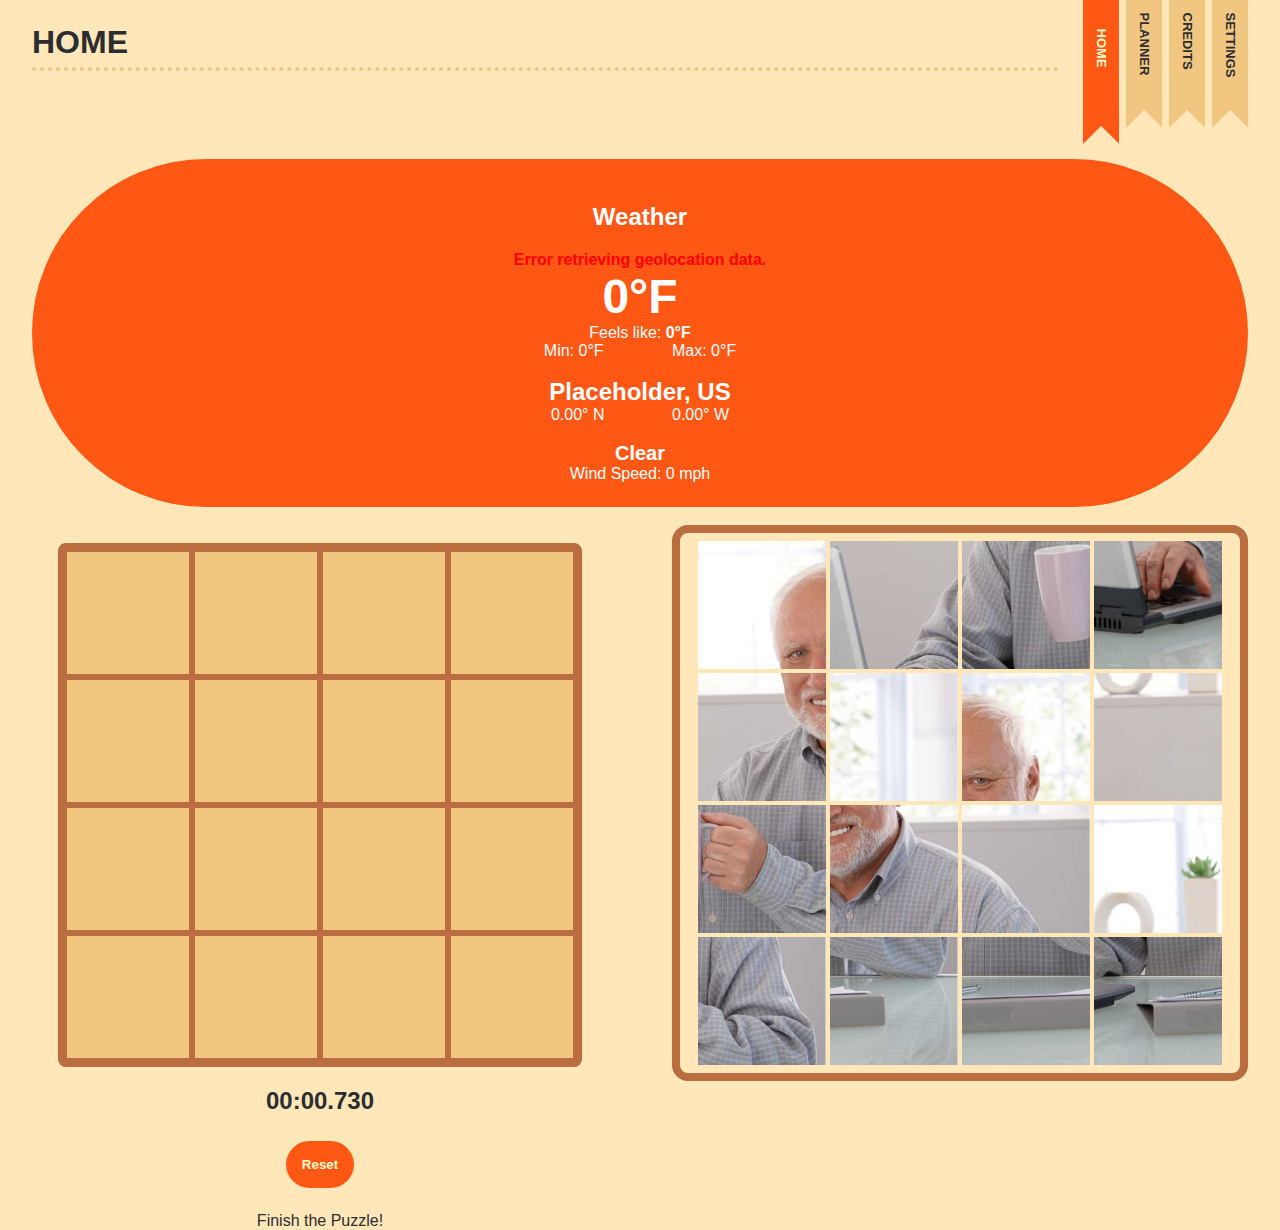
<file: index.html>
<!DOCTYPE html>
<html>
<head>
    <meta name="viewport" content="width=device-width, initial-scale=1.0">
    <title>Prereq | Home</title>
    <link rel="stylesheet" href="styles.css">

    <!--Script and loadTheme() called in head to avoid screen flash from theme not being loaded-->
    <script src="proj9.js"></script>
    <script>loadTheme();</script>
</head>
<body>
    <nav>
        <div class="ribbon selected">
            <span>HOME</span></div>
        <div id="planner.html" class="ribbon" type="button" onclick="loadPage(id)">
            <span>PLANNER</span></div>
        <div id="credits.html" class="ribbon" type="button" onclick="loadPage(id)">
            <span>CREDITS</span></div>
        <div id="settings.html" class="ribbon" type="button" onclick="loadPage(id)">
            <span>SETTINGS</span></div>
    </nav>

    <h1>HOME</h1><br><br><br><br>

    <!-- Weather Display -->
    <div class="weather-display">
        <h2>Weather</h2>
        <span id="weatherError" style="color:red;font-weight:bold"></span>
        <span id="temp" style="font-size:48px;font-weight:bold;">0°F</span>
        <span id="feelsLike">Feels like: <b>0°F</b></span>
        <div class="horizontal">
            <span id="minTemp">Min: 0°F</span>
            <span id="maxTemp">Max: 0°F</span>
        </div><br>

        <span id="location" style="font-size:24px;font-weight:bold">Placeholder, US</span>
        <div class="horizontal">
            <span id="lat">0.00° N</span>
            <span id="lon">0.00° W</span>
        </div><br>

        <span id="weatherDesc" style="font-size:20px;font-weight:bold">Clear</span>
        <span id="windSpeed">Wind Speed: 0 mph</span>
    </div><br>

    <!-- Puzzle Display -->
    <div class="horizontal">
        <div class="centered"><br>
            <div class="puzzle-grid"></div>
            <h2 id="timer">0:00</h2>
            <button id="reset">Reset</button><br>
            <label id="message">Finish the Puzzle!</label>
        </div>
            <div class="puzzle-storage"></div>
    </div>

    <script src="pageLoader.js"></script>
    <script>fadePreviousNavButton()</script>

    <script src="proj10.js"></script>
    <script src="proj11.js"></script>
</body>
</html>
</file>
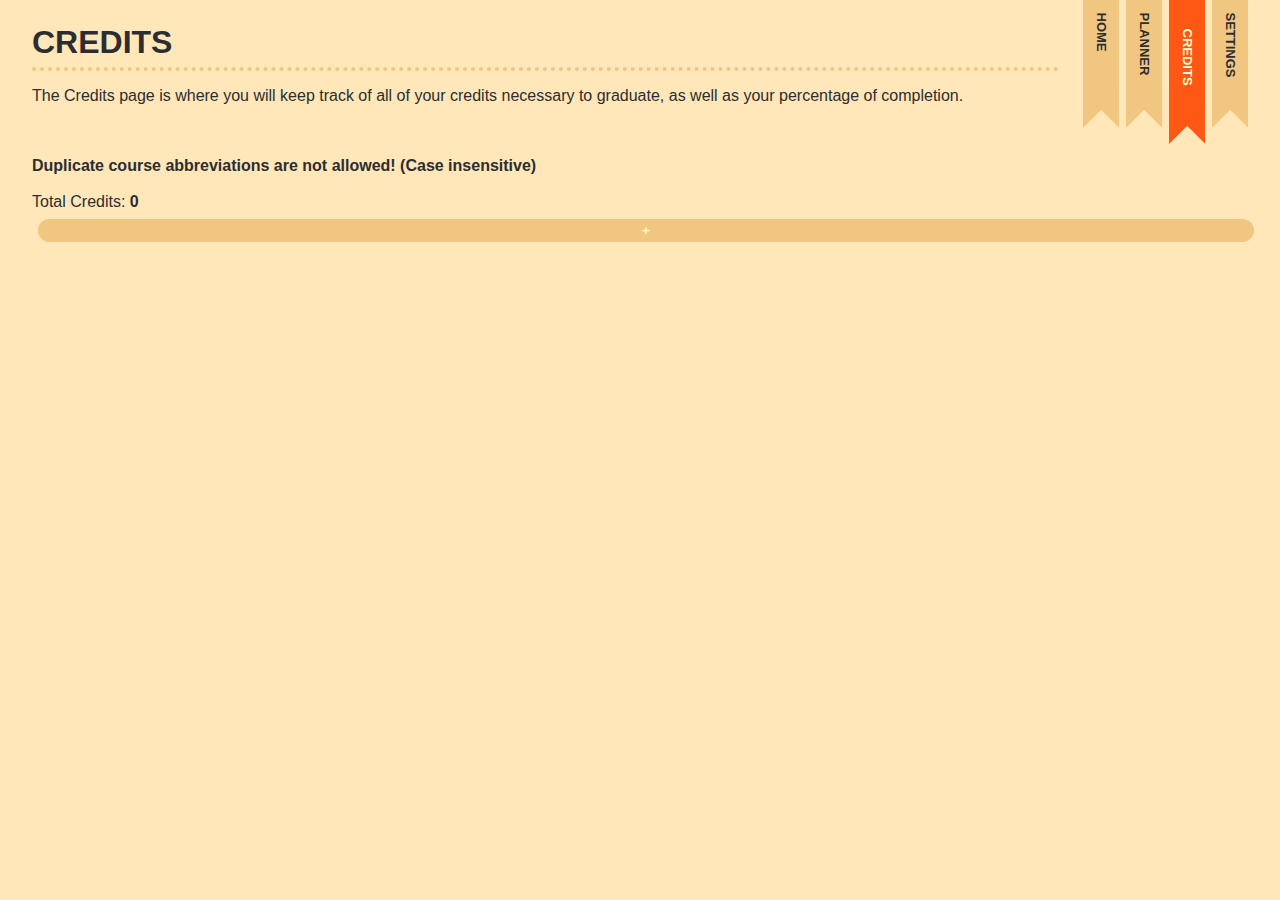
<file: credits.html>
<!DOCTYPE html>
<html>
<head>
    <meta name="viewport" content="width=device-width, initial-scale=1.0">
    <title>Prereq | Credits</title>
    <link rel="stylesheet" href="styles.css">

    <script src="proj9.js"></script>
    <script>loadTheme();</script>

    <script src="proj3.js" defer></script>
</head>
<body>
    <nav>
        <div id="index.html" class="ribbon" type="button" onclick="loadPage(id)">
            <span>HOME</span></div>
        <div id="planner.html" class="ribbon" type="button" onclick="loadPage(id)">
            <span>PLANNER</span></div>
        <div class="ribbon selected">
            <span>CREDITS</span></div>
        <div id="settings.html" class="ribbon" type="button" onclick="loadPage(id)">
            <span>SETTINGS</span></div>
    </nav>

    <h1>CREDITS</h1>
    <p>
        The Credits page is where you will keep track of all of your credits necessary to graduate, as well as your percentage of completion.
    </p><br><br>

    <!--Courses List-->
    <label style="font-weight:bold">Duplicate course abbreviations are not allowed! (Case insensitive)</label>
    <br>
    <br>
    <label for="totalCredits">Total Credits:</label>
    <span id="totalCredits" style="font-weight: bold">0</span>
    <button class="course-add" onclick="addCourse()">+</button>

    <div id="courseList"></div>

    <script src="pageLoader.js"></script>
    <script>fadePreviousNavButton()</script>
</body>
</html>
</file>
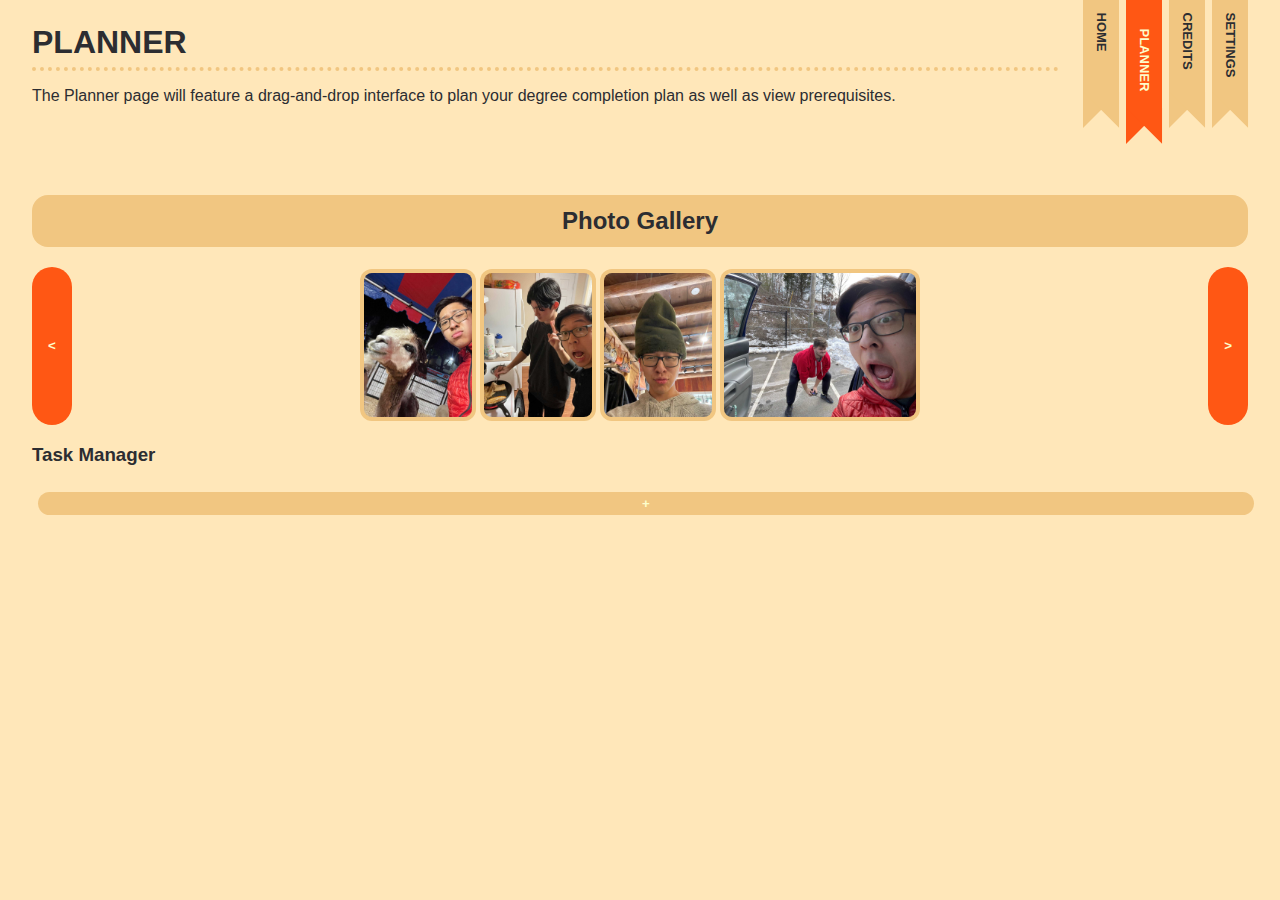
<file: planner.html>
<!DOCTYPE html>
<html>
<head>
    <meta name="viewport" content="width=device-width, initial-scale=1.0">
    <title>Prereq | Planner</title>
    <link rel="stylesheet" href="styles.css">

    <script src="proj9.js"></script>
    <script>loadTheme();</script>
</head>
<body>
    <nav>
        <div id="index.html" class="ribbon"  type="button" onclick="loadPage(id)">
            <span>HOME</span></div>
        <div class="ribbon selected">
            <span>PLANNER</span></div>
        <div id="credits.html" class="ribbon" type="button" onclick="loadPage(id)">
            <span>CREDITS</span></div>
        <div id="settings.html" class="ribbon" type="button" onclick="loadPage(id)">
            <span>SETTINGS</span></div>
    </nav>

    <h1>PLANNER</h1>
    <p>
        The Planner page will feature a drag-and-drop interface to plan your degree completion plan as well as view prerequisites.
    </p>

    <br><br><br>
    <h2 style="background-color:var(--dark-color); padding: 12px; border-radius: 16px; text-align: center">Photo Gallery</h2>
    <div class="horizontal-container">
        <button class="gallery-button left" onclick="moveGallery(-1)"><</button>
        <div class="gallery"></div>
        <button class="gallery-button right" onclick="moveGallery(1)">></button>
    </div>
    <h3 id="image-caption" style="text-align:center"></h3>
    
    <!--Task List-->
    <h3>Task Manager</h3>
    <button class="course-add" onclick="addTask()">+</button>

    <div id="taskList"></div>

    <script src="pageLoader.js"></script>
    <script>fadePreviousNavButton()</script>

    <script src="proj5.js"></script>

    <script src="objects.js"></script>
    <script src="proj8.js"></script>
</body>
</html>
</file>
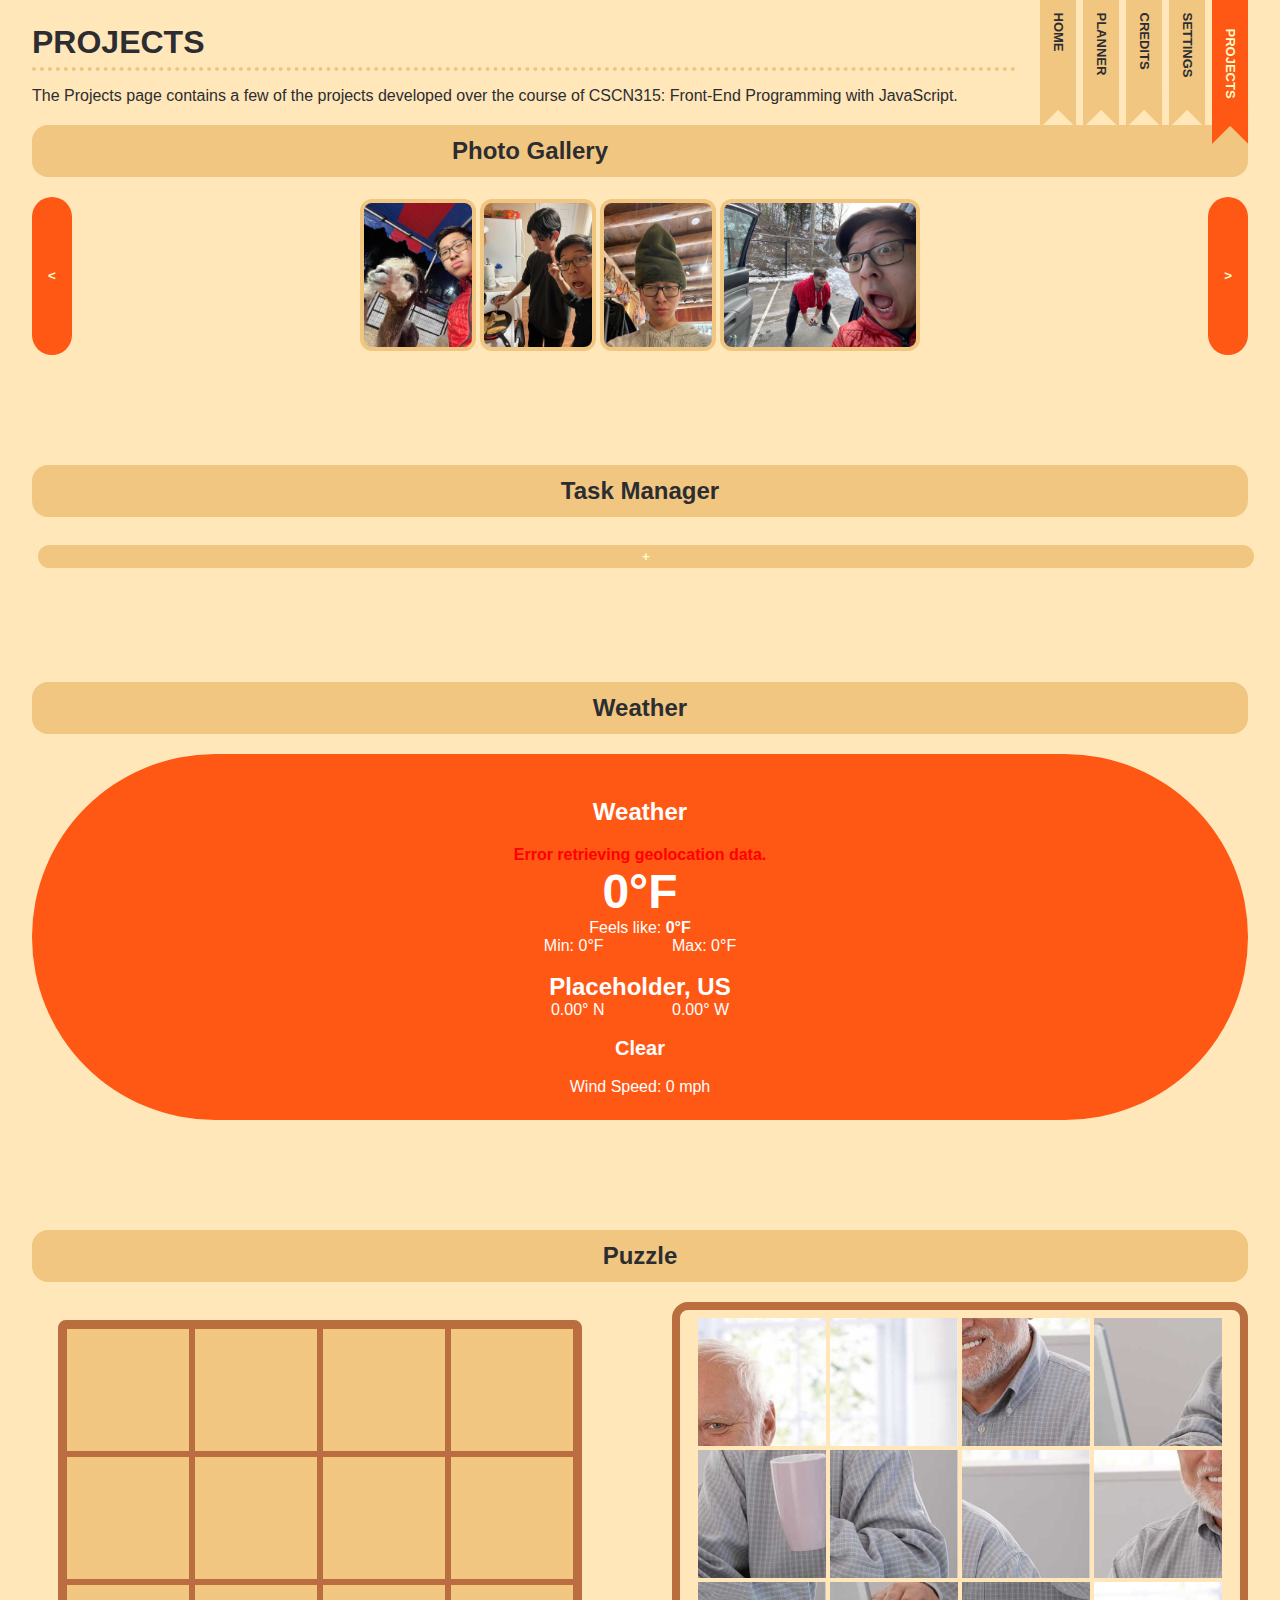
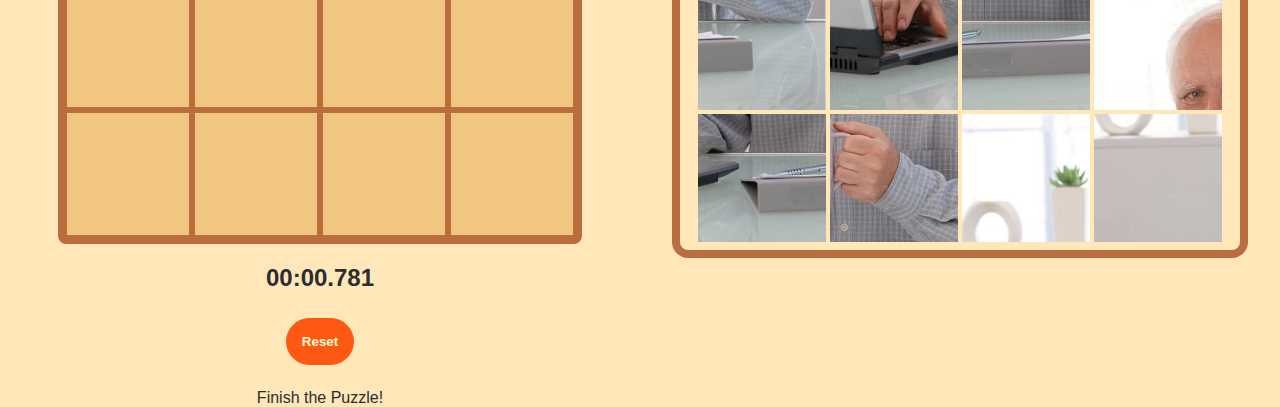
<file: projects.html>
<!DOCTYPE html>
<html>
<head>
    <meta name="viewport" content="width=device-width, initial-scale=1.0">
    <title>Prereq | Planner</title>
    <link rel="stylesheet" href="styles.css">

    <script src="proj9.js"></script>
    <script>loadTheme();</script>
</head>
<body>
    <nav>
        <div id="index.html" class="ribbon" type="button" onclick="loadPage(id)">
            <span>HOME</span></div>
        <div id="planner.html" class="ribbon" type="button" onclick="loadPage(id)">
            <span>PLANNER</span></div>
        <div id="credits.html" class="ribbon" type="button" onclick="loadPage(id)">
            <span>CREDITS</span></div>
        <div id="settings.html" class="ribbon" type="button" onclick="loadPage(id)">
            <span>SETTINGS</span></div>
        <div class="ribbon selected">
            <span>PROJECTS</span></div>
    </nav>

    <h1>PROJECTS</h1>
    <p>
        The Projects page contains a few of the projects developed over the course of CSCN315: Front-End Programming with JavaScript.
    </p>

    <h2 style="background-color:var(--dark-color); padding: 12px; border-radius: 16px; text-align: center">Photo Gallery</h2>
    <div class="horizontal-container">
        <button class="gallery-button left" onclick="moveGallery(-1)"><</button>
        <div class="gallery"></div>
        <button class="gallery-button right" onclick="moveGallery(1)">></button>
    </div>
    <h3 id="image-caption" style="text-align:center"></h3>
    
    <!--Task List--><br><br><br><br>
    <h2 style="background-color:var(--dark-color); padding: 12px; border-radius: 16px; text-align: center">Task Manager</h2>
    <button class="course-add" onclick="addTask()">+</button>

    <div id="taskList"></div><br>

    <!-- Weather Display --><br><br><br><br>
    <h2 style="background-color:var(--dark-color); padding: 12px; border-radius: 16px; text-align: center">Weather</h2>
    <div class="weather-display">
        <h2>Weather</h2>
        <span id="weatherError" style="color:red;font-weight:bold"></span>
        <span id="temp" style="font-size:48px;font-weight:bold;">0°F</span>
        <span id="feelsLike">Feels like: <b>0°F</b></span>
        <div class="horizontal">
            <span id="minTemp">Min: 0°F</span>
            <span id="maxTemp">Max: 0°F</span>
        </div><br>

        <span id="location" style="font-size:24px;font-weight:bold">Placeholder, US</span>
        <div class="horizontal">
            <span id="lat">0.00° N</span>
            <span id="lon">0.00° W</span>
        </div><br>

        <span id="weatherDesc" style="font-size:20px;font-weight:bold">Clear</span><br>
        <span id="windSpeed">Wind Speed: 0 mph</span>
    </div><br>

    <!-- Puzzle Display --><br><br><br><br>
    <h2 style="background-color:var(--dark-color); padding: 12px; border-radius: 16px; text-align: center">Puzzle</h2>
    <div class="horizontal">
        <div class="centered"><br>
            <div class="puzzle-grid"></div>
            <h2 id="timer">0:00</h2>
            <button id="reset">Reset</button><br>
            <label id="message">Finish the Puzzle!</label>
        </div>
            <div class="puzzle-storage"></div>
    </div>

    <script src="pageLoader.js"></script>
    <script>fadePreviousNavButton()</script>

    <script src="proj5.js"></script>

    <script src="objects.js"></script>
    <script src="proj8.js"></script>
    <script src="proj10.js"></script>
    <script src="proj11.js"></script>
</body>
</html>
</file>
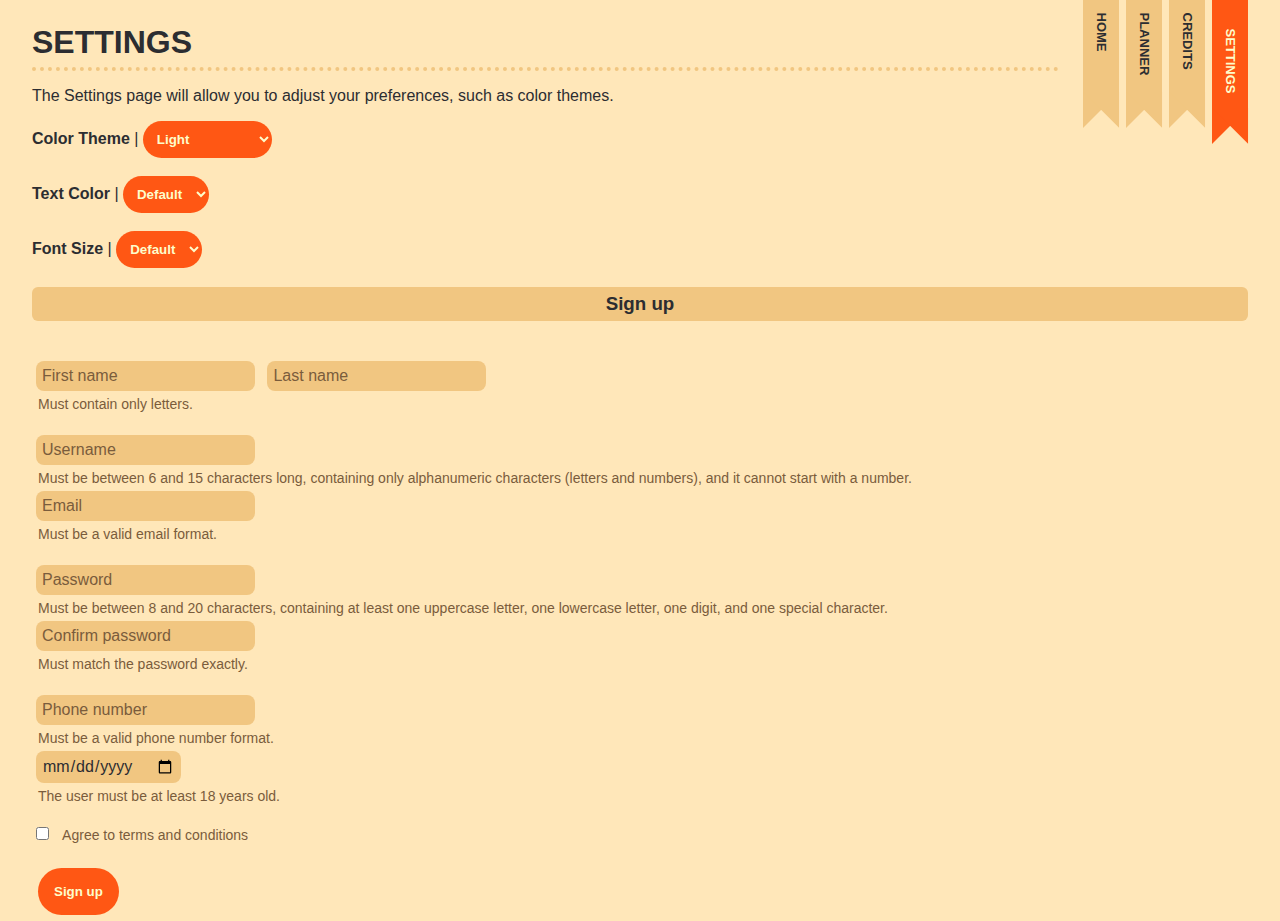
<file: settings.html>
<!DOCTYPE html>
<html>
<head>
    <meta name="viewport" content="width=device-width, initial-scale=1.0">
    <title>Prereq | Settings</title>
    <link rel="stylesheet" href="styles.css">

    <script src="proj9.js"></script>
    <script>loadTheme();</script>
</head>
<body>
    <nav>
        <div id="index.html" class="ribbon" type="button" onclick="loadPage(id)">
            <span>HOME</span></div>
        <div id="planner.html" class="ribbon" type="button" onclick="loadPage(id)">
            <span>PLANNER</span></div>
        <div id="credits.html" class="ribbon" type="button" onclick="loadPage(id)">
            <span>CREDITS</span></div>
        <div class="ribbon selected">
            <span>SETTINGS</span></div>
    </nav>

    <h1>SETTINGS</h1>
    <p>
        The Settings page will allow you to adjust your preferences, such as color themes.
    </p>

    <form>
        <label for="themeSelect"><strong>Color Theme</strong> | </label>
        <select id="themeSelect">
            <option value="theme-light">Light</option>
            <option value="theme-high-contrast">High Contrast</option>
            <option value="theme-dark">Dark</option>
            <option value="theme-baroque">Baroque</option>
        </select><br><br>
        <label for="textColorSelect"><strong>Text Color</strong> | </label>
        <select id="textColorSelect">
            <option value="none">Default</option>
            <option value="text-red">Red</option>
            <option value="text-blue">Blue</option>
            <option value="text-green">Green</option>
        </select><br><br>
        <label for="fontSizeSelect"><strong>Font Size</strong> | </label>
        <select id="fontSizeSelect">
            <option value="none">Default</option>
            <option value="pt10">10pt</option>
            <option value="pt12">12pt</option>
            <option value="pt14">14pt</option>
            <option value="pt16">16pt</option>
        </select><br>
    </form>

    <!--SIGN UP FORM-->
    <form id="signUpForm" name="signUpForm">
        <h3 style="background-color:var(--dark-color); text-align:center; padding:6px; border-radius:6px;">Sign up</h3>
        <label id="accountCreatedLabel" style="font-weight:bold"></label><br>
        <input id="firstNameInput" name="firstNameInput" type="text" placeholder="First name" required>
        <input id="lastNameInput" name="lastNameInput" type="text" placeholder="Last name" required><br>
        <label id="nameLabel" class="help">
            Must contain only letters.</label><br><br>
        <input id="usernameInput" name="usernameInput" type="text" placeholder="Username" required><br>
        <label id="usernameLabel" class="help">
            Must be between 6 and 15 characters long, containing only alphanumeric characters (letters and numbers), and it cannot start with a number.</label><br>
        <input id="emailInput" name="emailInput" type="email", placeholder="Email" required><br>
        <label id="emailLabel" class="help">
            Must be a valid email format.</label><br><br>
        <input id="passwordInput" name="passwordInput" type="password" placeholder="Password" required><br>
        <label id="passwordLabel" class="help">
            Must be between 8 and 20 characters, containing at least one uppercase letter, one lowercase letter, one digit, and one special character.</label><br>
        <input id="confirmPasswordInput" name="confirmPasswordInput" type="password" placeholder="Confirm password" required><br>
        <label id="confirmPasswordLabel" class="help">
            Must match the password exactly.</label><br><br>
        <input id="phoneInput" name="phoneInput" type="tel" placeholder="Phone number" required><br>
        <label id="phoneLabel" class="help">
            Must be a valid phone number format.</label><br>
        <input id="dobInput" name="dobInput" type="date" placeholder="Date of birth" required><br>
        <label id="dobLabel" class="help">
            The user must be at least 18 years old.</label><br><br>
        <input id="agreeInput" name="agreeInput" type="checkbox" required><label for="agreeInput" class="help"> Agree to terms and conditions</label><br><br>
        <button id="submit" type="submit" onclick="validateSignUpForm()">Sign up</button>
    </form>

    <script src="proj6.js"></script>

    <script src="pageLoader.js"></script>
    <script>fadePreviousNavButton()</script>
</body>
</html>
</file>
<file: styles.css>
/* Variable references */
:root {
    --line-width: 4px;

    --ribbon-width: 18px;
    --ribbon-height: 90px;
    --ribbon-hover-padding: 18px;
    --ribbon-gap: 7px;
}

/* Color Themes */
.theme-light {
    --primary-color:#ff5714;
    --primary-highlight-color:#ff8442;
    --text-color:#2C2D31;
    --text-faded-color:#7a5c3c;
    --text-hover-color:white;
    --text-highlight-color:#fdfdcb;
    --background-color:#ffe7b9;
    --dark-color:#f1c681;
    --darkest-color:#ba6d3e;
    --nav-text-color:var(--text-color);
    --nav-text-hover-color:var(--text-hover-color);
    --nav-text-highlight-color:var(--text-highlight-color);
    --nav-button-color:var(--dark-color);
    --nav-button-hover-color:#e7aa6a;
    --nav-button-selected-color:var(--primary-color);
}

.theme-high-contrast {
    --primary-color:black;
    --primary-highlight-color:var(--primary-color);
    --text-color:black;
    --text-faded-color:black;
    --text-hover-color:white;
    --text-highlight-color:white;
    --background-color:white;
    --dark-color:grey;
    --darkest-color:black;
    --nav-text-color:white;
    --nav-text-hover-color:var(--text-hover-color);
    --nav-text-highlight-color:var(--text-highlight-color);
    --nav-button-color:var(--dark-color);
    --nav-button-hover-color:var(--darkest-color);
    --nav-button-selected-color:var(--primary-color);
}

.theme-dark {
    --primary-color:#00976c;
    --primary-highlight-color:#04ba71;
    --text-color:#f1f1f1;
    --text-faded-color:#78787f;
    --text-hover-color:white;
    --text-highlight-color:#ecfada;
    --background-color:#202124;
    --dark-color:#0d0f11;
    --darkest-color:rgb(0, 0, 0);
    --nav-text-color:var(--text-color);
    --nav-text-hover-color:var(--text-hover-color);
    --nav-text-highlight-color:var(--text-highlight-color);
    --nav-button-color:var(--dark-color);
    --nav-button-hover-color:#3a3a49;
    --nav-button-selected-color:var(--primary-color);
}

.theme-baroque {
    --primary-color:#d3452c;
    --primary-highlight-color:#af3f4a;
    --text-color:#e6d0a2;
    --text-faded-color:#64616b;
    --text-hover-color:#ffd57b;
    --text-highlight-color:#fbffca;
    --background-color:#333138;
    --dark-color:#201e26;
    --darkest-color:black;
    --nav-text-color:var(--text-color);
    --nav-text-hover-color:var(--text-hover-color);
    --nav-text-highlight-color:var(--text-highlight-color);
    --nav-button-color:var(--dark-color);
    --nav-button-hover-color:#4d4368;
    --nav-button-selected-color:var(--primary-color);
}

/* --BODY-- */
body {
    background-color: var(--background-color);
    color:var(--text-color);
    font-family: Verdana, Geneva, Tahoma, sans-serif;
    max-width: 1264px;
    width: 100%;
    margin: 0 auto;
    padding: 0px 24px;
    top: 0;
    overflow-x: hidden;
    box-sizing: border-box;
}

button {
    background-color: var(--primary-color);
    border: 0px solid;
    padding: 16px;
    border-radius: 64px;
    margin: 6px;
    color: var(--text-highlight-color);
    font-family: inherit;
    font-weight: bold;
    cursor: pointer;
    user-select: none;
    transition: background-color 0.1s, color 0.2s, padding 0.1s;
}

button:hover {
    padding: 16px 20px;
    background-color: var(--primary-highlight-color);
    color: var(--text-hover-color);
}

select {
    background-color: var(--primary-color);
    color: var(--text-highlight-color);
    border: 0px solid;
    box-sizing: border-box;
    padding: 10px;
    border-radius: 64px;
    font-family: inherit;
    font-weight: bold;
    cursor: pointer;
    user-select: none;
    transition: background-color 0.1s, color 0.2s, padding 0.1s;
}

select:hover {
    background-color: var(--primary-highlight-color);
    color: var(--text-hover-color);
    padding: 10px 14px;
}

input {
    background-color: var(--dark-color);
    font: inherit;
    margin: 4px;
    padding: 6px;
    color: var(--text-color);
    border: none;
    border-radius: 8px;  /* Rounded corners (optional) */
    transition: background-color 0.1s, box-shadow 0.1s;
    cursor: pointer;
}

input:hover {
    background-color: var(--nav-button-hover-color);
}

input::placeholder {
    color: var(--text-faded-color);
    padding: 0px;
    transition: color 0.2s, padding 0.2s;
}

input:hover::placeholder {
    padding: 4px;
    color: var(--text-hover-color)
}

input[type="range"] {
    -webkit-appearance: none;
}

h1 {
    flex-grow: 1;
    display: flex;
    padding-top: 24px;
    padding-bottom: 6px;
    margin: 0 0 16px;
    border-bottom: var(--line-width) dotted var(--dark-color);
}

/* --NAVIGATION BAR-- */
nav {
    position: relative;
    display: flex;
    margin-left: 24px;
    margin-bottom: 24px;
    justify-content: flex-end;
    gap: var(--ribbon-gap);
    float: right;
}

/* Ribbon Button */
.ribbon {
    --ribbon-color: var(--nav-button-color);

    position: relative;
    height: var(--ribbon-height);
    padding: 10px var(--ribbon-width);
    cursor: pointer;
    user-select: none;
    background: var(--ribbon-color);
    border-color: var(--ribbon-color);
    transition: background-color 0.1s, padding 0.2s, color 0.1s;
}

.ribbon.selected {
    --ribbon-color: var(--nav-button-selected-color);

    padding: var(--ribbon-hover-padding) var(--ribbon-width);
    color: var(--nav-text-highlight-color);
    cursor: default;
}

/* Ribbon Ends */
.ribbon::before,
.ribbon::after {
    content: '';
    position: absolute;
    display: block;
    border: var(--ribbon-width) solid var(--ribbon-color);
    transition: border 0.1s;
}

.ribbon::before {
    top: 100%;
    left: 0;
    transform: translateY(-50%);
    clip-path: polygon(0 0, 100% 0, 0 100%);
}

.ribbon::after {
    top: 100%;
    right: 0;
    transform: translateY(-50%) translateX(0.3125px); /* Shift by 5/16 px to fill border gap */
    clip-path: polygon(100% 0, 0 0, 100% 100%);
}

/* Ribbon Hover */
.ribbon:hover {
    --ribbon-color: var(--nav-button-hover-color);
    padding: var(--ribbon-hover-padding) var(--ribbon-width);
    color: var(--nav-text-hover-color);
}

.ribbon.selected:hover {
    --ribbon-color: var(--nav-button-selected-color);
    color: var(--nav-text-hover-color);
}

/* Ribbon Text */
.ribbon span {
    font-weight: bold;
    font-size: 13px;
    position: absolute;
    transform-origin: left center;
    transform: rotate(90deg);
    bottom: var(--ribbon-height);
    white-space: nowrap;
}

.response {
    font-weight: bold;
    opacity: 0;
    transition: opacity 0.5s;
}

.response.visible {
    opacity: 1;
}

/* --COURSES-- */
.course, .task {
    --course-color: var(--darkest-color);
    
    background-color: var(--course-color);
    padding: 6px;
    border-radius: 12px;
    display: inline-flex;
    width: 100%;
    margin: 2px;
}

.course-abbreviation {
    margin: 0px;
    width: 96px;
}

input.invalid {
    box-shadow: inset 0px 0px 0px 2px red;
}

.course-name {
    flex: 1;
    margin: 0px 8px;
    min-width: 0;
}

.course-credits {
    margin: 0px;
    width: 72px;
}

.course-color {
    --course-color: var(--dark-color);

    margin: 0px;
    margin-left: 8px;
    background-color: var(--course-color);
    box-shadow: inset 0px 0px 0px 2px var(--nav-button-color);
    padding: 6px;
    border-radius: 6px;
    transition: box-shadow 0.1s
}

.course-color:hover {
    box-shadow: inset 0px 0px 0px 2px var(--nav-button-hover-color);
    padding: 6px;
    background-color: var(--course-color);
}

.course-remove, .task-remove {
    margin: 0px;
    margin-left: 8px;
    background-color: var(--dark-color);
    padding: 6px 6px;
    border-radius: 6px;
}

.course-remove:hover, .task-remove:hover {
    padding: 6px 10px;
    background-color: var(--nav-button-hover-color);
}

.course-add {
    margin-top: 8px;
    margin-bottom: 4px;
    padding: 4px 0px;
    background-color: var(--dark-color);
    width: 100%;
    border-radius: 12px;
    transition: padding 0.3s, background-color 0.1s;
}

.course-add:hover {
    padding: 8px 0px;
    background-color: var(--nav-button-hover-color);
}

/* --TASKS-- */
.task-name {
    margin: 0px;
    width: 100%;
}

.task-due {
    margin: 0px 8px 0px 0px;
}

.task-label {
    margin: 0px 8px;
    text-align: center;
    display: flex;
    align-items: center;
    font-weight: bold;
    color: var(--text-hover-color-color)
}

.task-complete {
    box-shadow: inset 0px 0px 0px 4px lime;
}

/* --IMAGES-- */
.horizontal-container {
    position: relative;
    display: inline-block;
    width: 100%;
    margin: 0px;
    padding: 0px;
    text-align: center;
}

.gallery {
    display: inline-flex;
    justify-content: center;
    align-items: center;
    flex-wrap: wrap;
    width: 100%;
    margin: 0px;
    padding: 0px;
    text-align: center;
}

.gallery-item {
    display: inline-flex;
    justify-content: center;
    align-items: center;
    background-color: var(--dark-color);
    margin: 2px;
    padding: 4px;
    position: relative;
    height: 144px;
    border-radius: 12px;
    transition: transform 0.2s, background-color 0.1s;
}

.gallery-item:hover {
    transform: scale(1.05) translateY(-8px);
    cursor: pointer;
    background-color: var(--nav-button-hover-color);
}

.gallery-overlay {
    position: fixed;
    top: 0;
    left: 0;
    z-index: 1;
    width: 100%;
    height: 100%;
    background-color: rgba(0, 0, 0, 0.8);
    transition: opacity 0.1s;
    display: flex;
    flex-direction: column;
    justify-content: center;
    align-items: center;
}

button.gallery-button {
    height: 100%;
    margin: 0px;
}

button.gallery-button.left {
    position: absolute;
    left: 0;
}

button.gallery-button.right {
    position: absolute;
    right: 0;
}

button.overlay-button {
    height: 128px;
    margin: 0px;
}

button.overlay-button.left {
    position: absolute;
    left: 48px;
}

button.overlay-button.right {
    position: absolute;
    right: 48px;
}

button.overlay-close {
    position: absolute;
    top: 16px;
    right: 48px;
}

label.help {
    font-size:14px;
    margin:6px;
    color: var(--text-faded-color);
}

/* -- PUZZLE -- */
div.centered {
    display: flex;
    flex-direction: column;
    justify-content: center;
    align-items: center;
}

div.horizontal {
    display: grid;
    grid-template-columns: 1fr 1fr;
    gap: 64px;
    align-items: start;
}

.puzzle-grid {
    display: grid;
    gap: 0px 0px;
    justify-content: center;
    align-items: center;
    border: 6px solid var(--darkest-color);
    border-radius: 8px;
}

.puzzle-cell {
    background-color: var(--dark-color);
    box-shadow: inset 0px 0px 0px 3px var(--darkest-color);
    display: flex;
    justify-content: center;
    align-items: center;
    width: 100%;
    height: 100%;
    text-align: center;
}

.puzzle-storage {
    border: 8px solid var(--darkest-color);
    padding: 8px;
    border-radius: 16px;
    display: grid;
    gap: 4px;
    justify-content: center;
    align-items: center;
    transition: border 0.2s;
}

.puzzle-storage:hover {
    border: 8px solid var(--dark-color);
}

.puzzle-piece {
    background-color: white;
    cursor: pointer;
    background-repeat: no-repeat;
    box-shadow: inset 0px 0px 0px 0px var(--primary-color);
    transition: box-shadow 0.1s;
}

.puzzle-piece.correct {
    cursor: default;
    transition: box-shadow 0s;
}

.puzzle-piece.correct:hover {
    scale: 1;
    box-shadow: inset 0px 0px 0px 0px var(--primary-color);
}

.puzzle-piece:hover {
    scale: 1.2;
    box-shadow: inset 0px 0px 0px 4px var(--primary-color);
}

/* -- TEXT COLORS -- */
.text-red {
    --text-color: red;
}

.text-blue {
    --text-color: blue;
}

.text-green {
    --text-color: green;
}

/* -- FONT SIZES -- */
.pt10 {
    font-size:10pt;
}

.pt12 {
    font-size:12pt;
}

.pt14 {
    font-size:14pt;
}

.pt16 {
    font-size:16pt;
}

/* -- WEATHER DISPLAY -- */
.weather-display {
    display: flex;
    flex-grow: 1;
    flex-direction: column;
    justify-content: center;
    align-items: center;
    background-color: var(--primary-color);
    color: white;
    padding: 24px;
    border-radius: 240px;
}

/* -- SMALL DISPLAY --*/
@media (max-width: 400px) {
    nav {
        float: none;
    }

    .course {
        flex-direction: column;
        align-items: center;
    }

    .course input {
        width: 100%;
        margin: 4px;
        box-sizing: border-box;
    }

    .course button {
        width: 100%;
        margin: 4px;
        box-sizing: border-box;
    }
}
</file>
